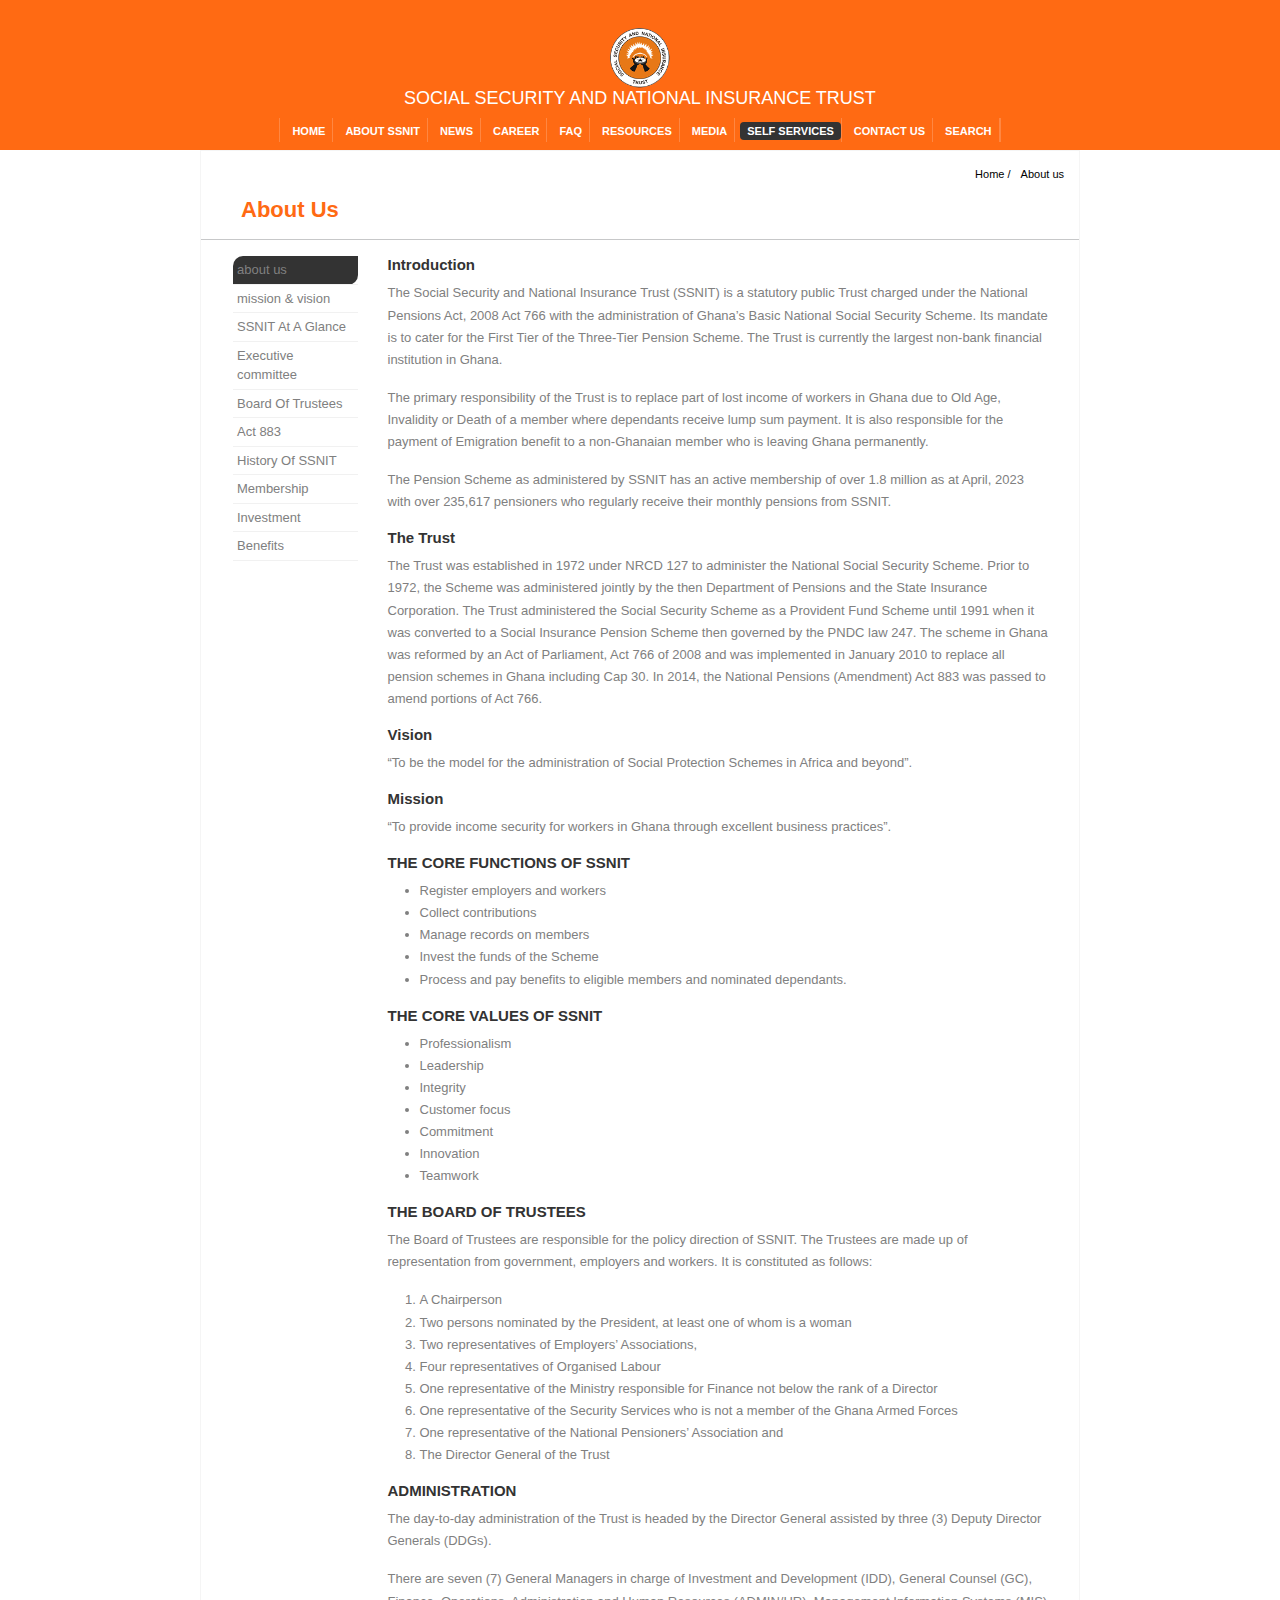
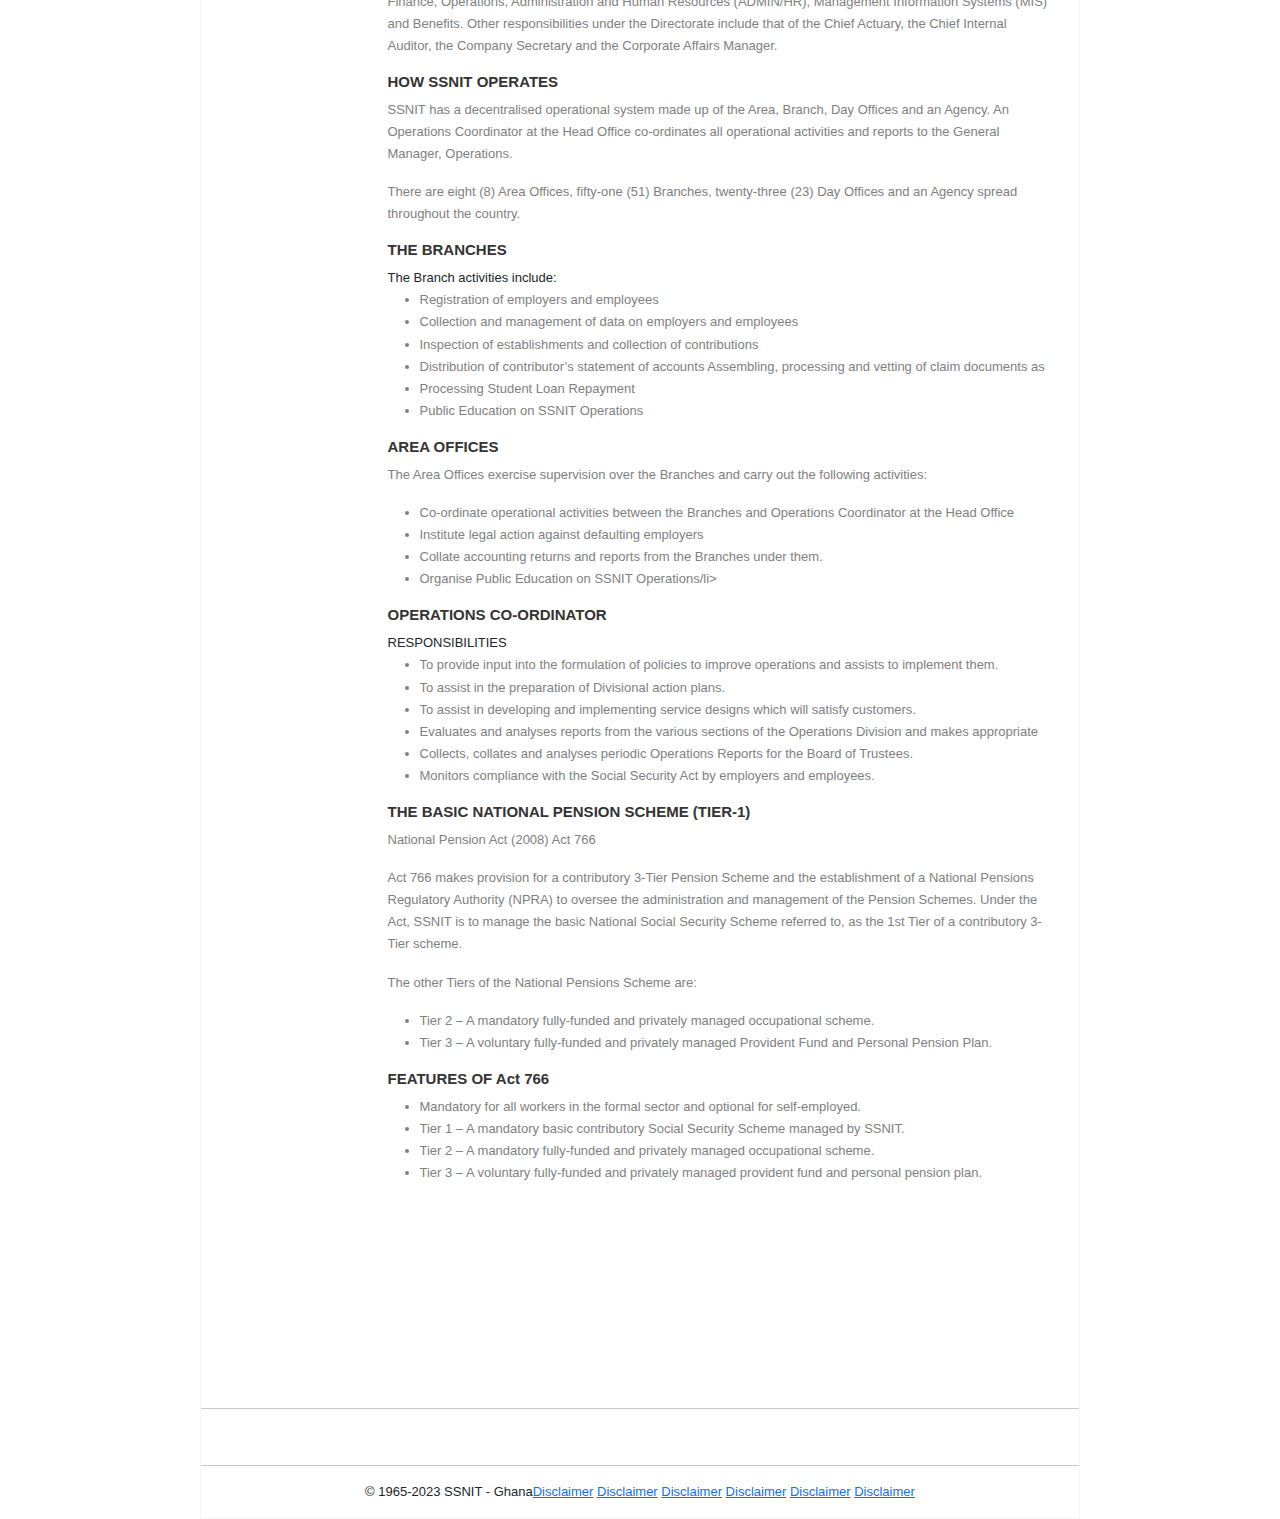
<file: about.html>
<!DOCTYPE html>
<html lang="en">
<head>
  <link rel="stylesheet" href="about.css">
  <meta charset="UTF-8">
  <meta http-equiv="X-UA-Compatible" content="IE=edge">
  <meta name="viewport" content="width=device-width, initial-scale=1.0">
  <link href="https://cdn.jsdelivr.net/npm/bootstrap@5.2.3/dist/css/bootstrap.min.css" rel="stylesheet">
  <script src="https://cdn.jsdelivr.net/npm/bootstrap@5.2.3/dist/js/bootstrap.bundle.min.js"></script>
  <title>Snnit</title>
  <link rel="stylesheet" href="https://cdnjs.cloudflare.com/ajax/libs/font-awesome/4.7.0/css/font-awesome.min.css">

</head>
<body>

<header class="navbar" id="bare">

  <div class="container">
    <img src="pics/logo.png" alt="" width="60">
<h1>SOCIAL SECURITY AND NATIONAL INSURANCE TRUST</h1>
<ul class="nav" id="myTopnav">

  <li><a href="#" class="icon">  <img src="pics/logo.png" alt="" width="60"> </a></li>
  <li><a href="index.html">HOME</a></li>
  <li><a href="about.html">ABOUT SSNIT</a></li>
  <li><a href="news.html">NEWS</a></li>
  <li><a href="career.html">CAREER</a></li>
  <li><a href="faq.html">FAQ</a></li>
  <li><a href="resource.html">RESOURCES</a></li>
  <li><a href="media.html">MEDIA</a></li>
  <li ><a href="service.html" class="active">SELF SERVICES</a></li>
  <li><a href="contact.html">CONTACT US</a></li>
  <li><a href="search.html">SEARCH</a></li>
  <li><a href="#" class="icon" onclick="myFunction()"><i class="fa fa-bars"></i></a></li>
</ul>
  </div>
</header>

<nav class="navbar  navbar-expand-lg bg-body-tertiary" id="bar">
  <div class="container-fluid">
      <a class="navbar-brand" href="#" style="color:white;"> <img src="pics/logo.png" width="60" alt=""> SNNIT</a>
    <button class="navbar-toggler" type="button" data-bs-toggle="collapse" data-bs-target="#navbarNavDropdown" aria-controls="navbarNavDropdown" aria-expanded="false" aria-label="Toggle navigation">
      <span class="navbar text-white h4" id="tog">menu</span>
    </button>
    <div class="collapse navbar-collapse" id="navbarNavDropdown">
      <ul class="navbar-nav mx-auto">
        <li class="nav-item">
          <a class="nav-link active text-white h4" aria-current="page" href="index.html">Home</a>
        </li>
        <li class="nav-item">
          <a class="nav-link text-white h4" href="about.html">About SNNIT</a>
        </li>
        <li class="nav-item ">
          <a class="nav-link text-white h4" href="news.html">News</a>
        </li>
        <li class="nav-item dropdown">
          <a class="nav-link text-white h4 " href="career.html" >Career</a>
        </li>
        <li class="nav-item dropdown">
          <a class="nav-link text-white h4 " href="faq.html" >FAQ</a>
        </li>
        <li class="nav-item dropdown">
          <a class="nav-link text-white h4 " href="resource.html" >Resources</a>
        </li>
        <li class="nav-item dropdown">
          <a class="nav-link text-white h4 " href="media.html" >Media</a>
        </li>
        <li class="nav-item dropdown">
          <a class="nav-link text-white h4 " href="service.html" > Self service</a>
        </li>
        <li class="nav-item dropdown">
          <a class="nav-link text-white h4 " href="contact.html" >Contact us</a>
        </li>
        <li class="nav-item dropdown">
          <a class="nav-link text-white h4 " href="#" ></a>
        </li>
      </ul>
    </div>
  </div>
</nav

  <!-- this is the section where the carousel begins from... -->

  <div class="carousels">

    <div class="directions">
      <a href="#">Home /</a>
      <a href="#">About us</a>
    </div>

    <div class="content">
     <h1>About Us</h1>
     <hr>

     <div class="contents">

      <div class="v-nav">
        <div class="v-content">
          <ul>
            <li class="active"><a href="#">about us</a></li>
            <li><a href="#">mission & vision</a></li>
            <li><a href="#">SSNIT At A Glance</a></li>
            <li><a href="#">Executive committee</a></li>
            <li><a href="#">Board Of Trustees</a></li>
            <li><a href="#">Act 883</a></li>
            <li><a href="#">History Of SSNIT</a></li>
            <li><a href="#">Membership</a></li>
            <li><a href="#">Investment</a></li>
            <li><a href="#">Benefits</a></li>
          </ul>
        </div>

        <!-- the riht content starts here -->

        <div class="v-content-one">
       <h4>Introduction</h4>
       <p>The Social Security and National Insurance Trust (SSNIT) is a statutory public Trust charged under the National Pensions Act, 2008 Act 766 with the administration of Ghana’s Basic National Social Security Scheme. Its mandate is to cater for the First Tier of the Three-Tier Pension Scheme. The Trust is currently the largest non-bank financial institution in Ghana.
       </p>

       <p>The primary responsibility of the Trust is to replace part of lost income of workers in Ghana due to Old Age, Invalidity or Death of a member where dependants receive lump sum payment. It is also responsible for the payment of Emigration benefit to a non-Ghanaian member who is leaving Ghana permanently.
      </p>

      <p>The Pension Scheme as administered by SSNIT has an active membership of over 1.8 million as at April, 2023 with over 235,617 pensioners who regularly receive their monthly pensions from SSNIT.
      </p>

      <h4>The Trust</h4>

      <p>
        The Trust was established in 1972 under NRCD 127 to administer the National Social Security Scheme. Prior to 1972, the Scheme was administered jointly by the then Department of Pensions and the State Insurance Corporation.  The Trust administered the Social Security Scheme as a Provident Fund Scheme until 1991 when it was converted to a Social Insurance Pension Scheme then governed by the PNDC law 247. The scheme in Ghana was reformed by an Act of Parliament, Act 766 of 2008 and was implemented in January 2010 to replace all pension schemes in Ghana including Cap 30. In 2014, the National Pensions (Amendment) Act 883 was passed to amend portions of Act 766.
      </p>

      <h4>Vision</h4>
      <p>
        “To be the model for the administration of Social Protection Schemes in Africa and beyond”.
      </p>
      <h4>Mission</h4>
      <p>“To provide income security for workers in Ghana through excellent business practices”.</p>

      <h4>THE CORE FUNCTIONS OF SSNIT</h4>
      <ul>

        <li>Register employers and workers</li>
        <li>Collect contributions</li>
        <li>Manage records on members</li>
        <li>Invest the funds of the Scheme</li>
        <li>Process and pay benefits to eligible members and nominated dependants.</li>
      </ul>

      <h4> THE CORE VALUES OF SSNIT</h4>
      <ul>
        <li>Professionalism</li>
        <li>Leadership</li>
        <li>Integrity</li>
        <li>Customer focus</li>
        <li>Commitment</li>
        <li>Innovation</li>
        <li>Teamwork</li>
      </ul>


      <h4>THE BOARD OF TRUSTEES</h4>
      <p>The Board of Trustees are responsible for the policy direction of SSNIT. The Trustees are made up of representation from government, employers and workers. It is constituted as follows:
      </p>

      <ol>
        <li>A Chairperson</li>
        <li>Two persons nominated by the President, at least one of whom is a woman</li>
        <li>Two representatives of Employers’ Associations,</li>
        <li>Four representatives of Organised Labour</li>
        <li>One representative of the Ministry responsible for Finance not below the rank of a Director</li>
        <li>One representative of the Security Services who is not a member of the Ghana Armed Forces</li>
        <li>One representative of the National Pensioners’ Association and</li>
        <li>The Director General of the Trust</li>
      </ol>

       <h4>ADMINISTRATION</h4>
       <p>The day-to-day administration of the Trust is headed by the Director General assisted by three (3) Deputy Director Generals (DDGs).
       </p>

       <p>There are seven (7) General Managers in charge of Investment and Development (IDD), General Counsel (GC), Finance, Operations, Administration and Human Resources (ADMIN/HR), Management Information Systems (MIS) and Benefits.  Other responsibilities under the Directorate include that of the Chief Actuary, the Chief Internal Auditor, the Company Secretary and the Corporate Affairs Manager.
       </p>

       <h4>HOW SSNIT OPERATES</h4>
       <p>SSNIT has a decentralised operational system made up of the Area, Branch, Day Offices and an Agency. An Operations Coordinator at the Head Office co-ordinates all operational activities and reports to the General Manager, Operations.
       </p>

       <p>There are eight (8) Area Offices, fifty-one (51) Branches, twenty-three (23) Day Offices and an Agency spread throughout the country.
       </p>

       <h4>THE BRANCHES</h4>
       <span>The Branch activities include:</span>

       <ul>
        <li>Registration of employers and employees</li>
        <li>Collection and management of data on employers and employees</li>
        <li>Inspection of establishments and collection of contributions</li>
        <li>Distribution of contributor’s statement of accounts
          Assembling, processing and vetting of claim documents as</li>
        <li>Processing Student Loan Repayment</li>
        <li>Public Education on SSNIT Operations</li>
       </ul>

       <h4>AREA OFFICES</h4>
      <p>The Area Offices exercise supervision over the Branches and carry out the following activities:</p>
      <ul>
        <li>Co-ordinate operational activities between the Branches and Operations Coordinator at the Head Office</li>
        <li>Institute legal action against defaulting employers</li>
        <li>Collate accounting returns and reports from the Branches under them.</li>
        <li>Organise Public Education on SSNIT Operations/li>
      </ul>

      <h4>OPERATIONS CO-ORDINATOR</h4>
      <span>RESPONSIBILITIES</span>

      <ul>
        <li>To provide input into the formulation of policies to improve operations and assists to implement them.</li>
        <li>To assist in the preparation of Divisional action plans.</li>
        <li>To assist in developing and implementing service designs which will satisfy customers.</li>
        <li>Evaluates and analyses reports from the various sections of the Operations Division and makes appropriate</li>
        <li>Collects, collates and analyses periodic Operations Reports for the  Board of Trustees.</li>
        <li>Monitors compliance with the Social Security Act by employers and employees.</li>

      </ul>

      <h4>THE BASIC NATIONAL PENSION SCHEME (TIER-1)</h4>
      <p>National Pension Act (2008) Act 766</p>
      <p>Act 766 makes provision for a contributory 3-Tier Pension Scheme and the establishment of a National Pensions Regulatory Authority (NPRA) to oversee the administration and management of the Pension Schemes. Under the Act, SSNIT is to manage the basic National Social Security Scheme referred to, as the 1st Tier of a contributory 3-Tier scheme.
      </p>

      <p>The other Tiers of the National Pensions Scheme are:</p>
      <ul>
        <li>Tier 2 – A mandatory fully-funded and privately managed occupational scheme.</li>
        <li>Tier 3 – A voluntary fully-funded and privately managed Provident Fund and Personal Pension Plan.</li>
      </ul>

      <h4>FEATURES OF Act 766</h4>
      <ul>
        <li>Mandatory for all workers in the formal sector and optional for self-employed.</li>
        <li>Tier 1 – A mandatory basic contributory Social Security Scheme managed by SSNIT.</li>
        <li>Tier 2 – A mandatory fully-funded and privately managed occupational scheme.</li>
        <li>Tier 3 – A voluntary fully-funded and privately managed provident fund and personal pension plan.</li>
      </ul>

        </div>
        </div>

        </div>
     </div>

      <!-- the footer begins here -->
  <br>
  <br>
  <br>
  <br>
  <br>
  <br>
  <br>
  <br>
  <hr class="line">
  <br>
  <hr class="line">


<div class="footer">
  <p>© 1965-2023  SSNIT - Ghana    </p>

  <div>
    <a href="">Disclaimer</a>
    <a href="">Disclaimer</a>
    <a href="">Disclaimer</a>
    <a href="">Disclaimer</a>
    <a href="">Disclaimer</a>
    <a href="">Disclaimer</a>
  </div>
  </div>
  </div>


</body>
</html>
</file>
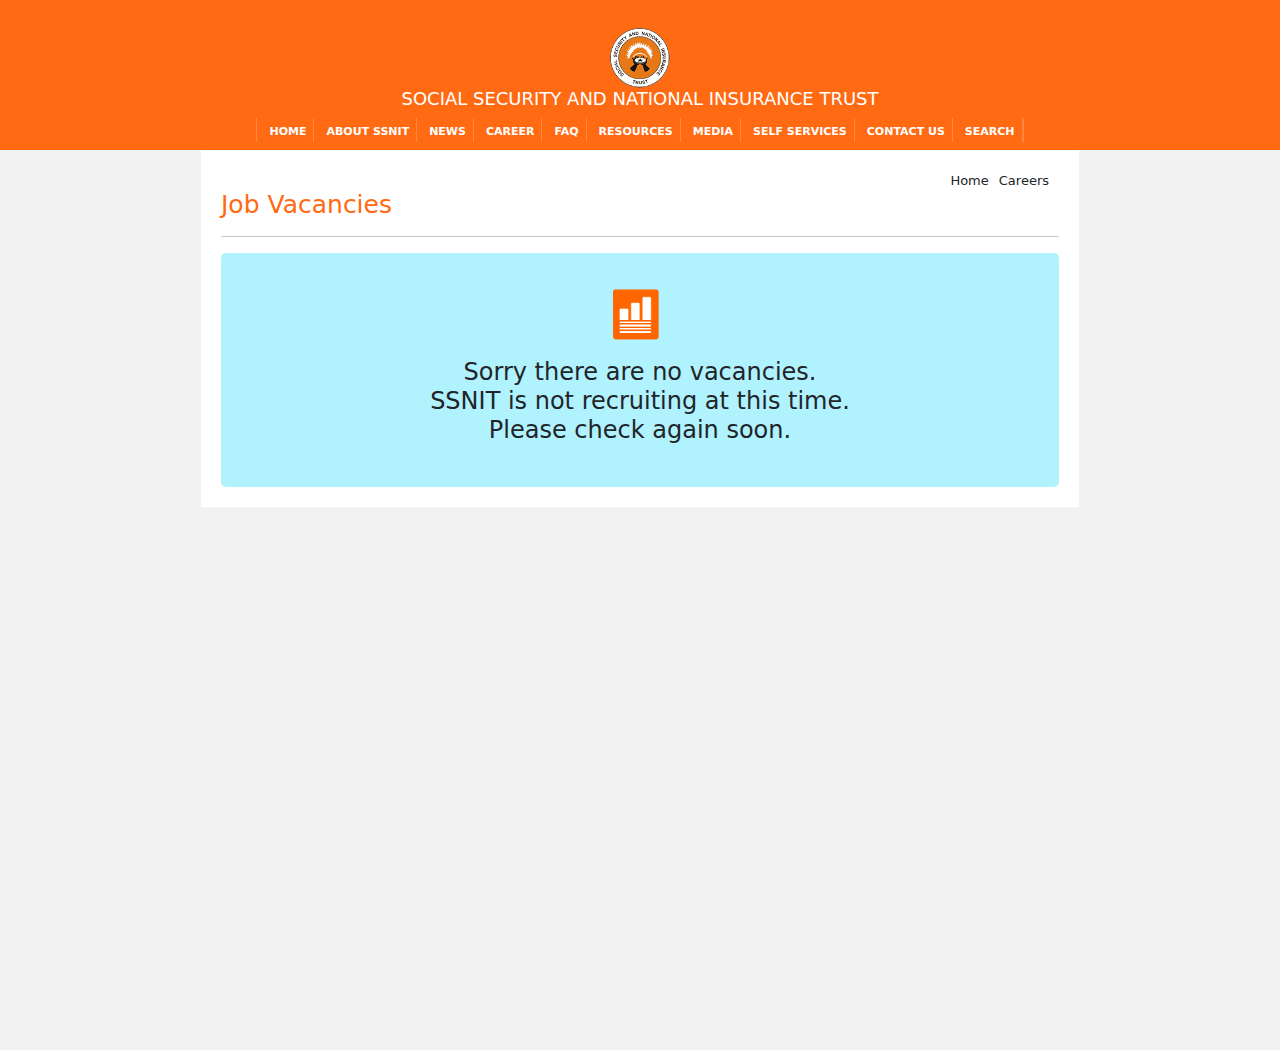
<file: career.html>
<!DOCTYPE html>
<html lang="en">
<head>
  <link rel="stylesheet" href="career.css">
  <meta charset="UTF-8">
  <meta http-equiv="X-UA-Compatible" content="IE=edge">
  <meta name="viewport" content="width=device-width, initial-scale=1.0">
  <link href="https://cdn.jsdelivr.net/npm/bootstrap@5.2.3/dist/css/bootstrap.min.css" rel="stylesheet">
  <script src="https://cdn.jsdelivr.net/npm/bootstrap@5.2.3/dist/js/bootstrap.bundle.min.js"></script>
  <title>Snnit</title>
  <link rel="stylesheet" href="https://cdnjs.cloudflare.com/ajax/libs/font-awesome/4.7.0/css/font-awesome.min.css">

</head>
<body>

<header class="navbar" id="bare">

  <div class="container">
    <img src="pics/logo.png" alt="" width="60">
<h1>SOCIAL SECURITY AND NATIONAL INSURANCE TRUST</h1>
<ul class="nav" id="myTopnav">
  <li><a href="#" class="icon">  <img src="pics/logo.png" alt="" width="60"> </a></li>
  <li><a href="index.html">HOME</a></li>
  <li><a href="about.html">ABOUT SSNIT</a></li>
  <li><a href="news.html">NEWS</a></li>
  <li><a href="career.html">CAREER</a></li>
  <li><a href="faq.html">FAQ</a></li>
  <li><a href="resource.html">RESOURCES</a></li>
  <li><a href="media.html">MEDIA</a></li>
  <li ><a href="service.html" class="active">SELF SERVICES</a></li>
  <li><a href="contact.html">CONTACT US</a></li>
  <li><a href="search.html">SEARCH</a></li>
  <li><a href="#" class="icon" onclick="myFunction()"><i class="fa fa-bars"></i></a></li>
</ul>
  </div>
</header>

<nav class="navbar  navbar-expand-lg bg-body-tertiary" id="bar">
  <div class="container-fluid">
      <a class="navbar-brand" href="#" style="color:white;"> <img src="pics/logo.png" width="60" alt=""> SNNIT</a>
    <button class="navbar-toggler" type="button" data-bs-toggle="collapse" data-bs-target="#navbarNavDropdown" aria-controls="navbarNavDropdown" aria-expanded="false" aria-label="Toggle navigation">
      <span class="navbar text-white h4" id="tog">menu</span>
    </button>
    <div class="collapse navbar-collapse" id="navbarNavDropdown">
      <ul class="navbar-nav mx-auto">
        <li class="nav-item">
          <a class="nav-link active text-white h4" aria-current="page" href="index.html">Home</a>
        </li>
        <li class="nav-item">
          <a class="nav-link text-white h4" href="about.html">About SNNIT</a>
        </li>
        <li class="nav-item ">
          <a class="nav-link text-white h4" href="news.html">News</a>
        </li>
        <li class="nav-item dropdown">
          <a class="nav-link text-white h4 " href="career.html" >Career</a>
        </li>
        <li class="nav-item dropdown">
          <a class="nav-link text-white h4 " href="faq.html" >FAQ</a>
        </li>
        <li class="nav-item dropdown">
          <a class="nav-link text-white h4 " href="resource.html" >Resources</a>
        </li>
        <li class="nav-item dropdown">
          <a class="nav-link text-white h4 " href="media.html" >Media</a>
        </li>
        <li class="nav-item dropdown">
          <a class="nav-link text-white h4 " href="service.html" > Self service</a>
        </li>
        <li class="nav-item dropdown">
          <a class="nav-link text-white h4 " href="contact.html" >Contact us</a>
        </li>
        <li class="nav-item dropdown">
          <a class="nav-link text-white h4 " href="#" ></a>
        </li>
      </ul>
    </div>
  </div>
</nav

  <!-- this is the section where the carousel begins from... -->

  <div class="back">
    <div class="main">
      <div class="links">
        <div>Home</div>
        <div class="gray">Careers</div>
      </div>

      <h1>Job Vacancies</h1>
      <hr>



      <div class="shape">

        <div class="">
          <div>  <img src="pics/report.png" alt="" width="70"></div>
            <h4>Sorry there are no vacancies.<br>
        SSNIT is not recruiting at this time.<br>
        Please check again soon.
      </h4>
        </div>

      </div>
    </div>



  </div>

















  </body>
  </html>
</file>
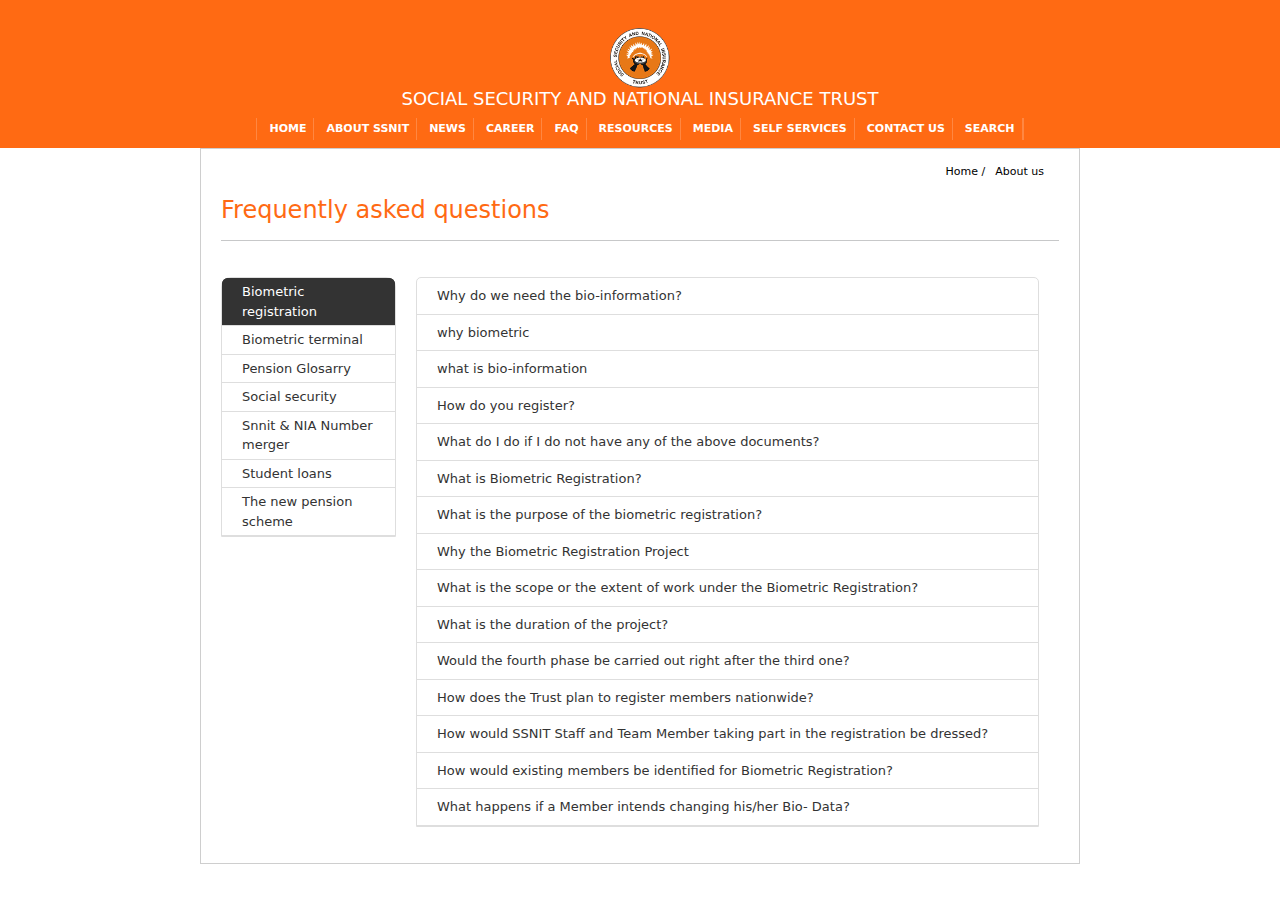
<file: faq.html>
<!DOCTYPE html>
<html lang="en">
<head>
  <link rel="stylesheet" href="faq.css">
  <meta charset="UTF-8">
  <meta http-equiv="X-UA-Compatible" content="IE=edge">
  <meta name="viewport" content="width=device-width, initial-scale=1.0">
  <link href="https://cdn.jsdelivr.net/npm/bootstrap@5.2.3/dist/css/bootstrap.min.css" rel="stylesheet">
  <script src="https://cdn.jsdelivr.net/npm/bootstrap@5.2.3/dist/js/bootstrap.bundle.min.js"></script>
  <title>Snnit</title>
  <link rel="stylesheet" href="https://cdnjs.cloudflare.com/ajax/libs/font-awesome/4.7.0/css/font-awesome.min.css">

</head>
<body>

<header class="navbar" id="bare">

  <div class="container">
    <img src="pics/logo.png" alt="" width="60">
<h1>SOCIAL SECURITY AND NATIONAL INSURANCE TRUST</h1>
<ul class="nav" id="myTopnav">

  <li><a href="#" class="icon">  <img src="pics/logo.png" alt="" width="60"> </a></li>
  <li><a href="index.html">HOME</a></li>
  <li><a href="about.html">ABOUT SSNIT</a></li>
  <li><a href="news.html">NEWS</a></li>
  <li><a href="career.html">CAREER</a></li>
  <li><a href="faq.html">FAQ</a></li>
  <li><a href="resource.html">RESOURCES</a></li>
  <li><a href="media.html">MEDIA</a></li>
  <li ><a href="service.html" class="active">SELF SERVICES</a></li>
  <li><a href="contact.html">CONTACT US</a></li>
  <li><a href="search.html">SEARCH</a></li>
  <li><a href="#" class="icon" onclick="myFunction()"><i class="fa fa-bars"></i></a></li>
</ul>
  </div>
</header>

<nav class="navbar  navbar-expand-lg bg-body-tertiary" id="bar">
  <div class="container-fluid">
      <a class="navbar-brand" href="#" style="color:white;"> <img src="pics/logo.png" width="60" alt=""> SNNIT</a>
    <button class="navbar-toggler" type="button" data-bs-toggle="collapse" data-bs-target="#navbarNavDropdown" aria-controls="navbarNavDropdown" aria-expanded="false" aria-label="Toggle navigation">
      <span class="navbar text-white h4" id="tog">menu</span>
    </button>
    <div class="collapse navbar-collapse" id="navbarNavDropdown">
      <ul class="navbar-nav mx-auto">
        <li class="nav-item">
          <a class="nav-link active text-white h4" aria-current="page" href="index.html">Home</a>
        </li>
        <li class="nav-item">
          <a class="nav-link text-white h4" href="about.html">About SNNIT</a>
        </li>
        <li class="nav-item ">
          <a class="nav-link text-white h4" href="news.html">News</a>
        </li>
        <li class="nav-item dropdown">
          <a class="nav-link text-white h4 " href="career.html" >Career</a>
        </li>
        <li class="nav-item dropdown">
          <a class="nav-link text-white h4 " href="faq.html" >FAQ</a>
        </li>
        <li class="nav-item dropdown">
          <a class="nav-link text-white h4 " href="resource.html" >Resources</a>
        </li>
        <li class="nav-item dropdown">
          <a class="nav-link text-white h4 " href="media.html" >Media</a>
        </li>
        <li class="nav-item dropdown">
          <a class="nav-link text-white h4 " href="service.html" > Self service</a>
        </li>
        <li class="nav-item dropdown">
          <a class="nav-link text-white h4 " href="contact.html" >Contact us</a>
        </li>
        <li class="nav-item dropdown">
          <a class="nav-link text-white h4 " href="#" ></a>
        </li>
      </ul>
    </div>
  </div>
</nav

  <!-- this is the section where the carousel begins from... -->

  <div class="carousels">
    <div class="directions">
      <a href="#">Home /</a>
      <a href="#">About us</a>
    </div>

    <div class="news">
      <h1>Frequently asked questions</h1>
      <hr>
    </div>



    <div class="parts">
      <div class="left">
        <ul>
          <li class="color"><a href="#"  class="color">Biometric registration</a></li>
          <li><a href="#">Biometric terminal</a></li>
          <li><a href="#">Pension Glosarry</a></li>
          <li><a href="#">Social security</a></li>
          <li><a href="#">Snnit & NIA Number merger</a></li>
          <li><a href="#">Student loans</a></li>
          <li><a href="#">The new pension scheme</a></li>
        </ul>
      </div>


      <div class="right">
        <ul>
          <li ><a href="#">Why do we need the bio-information?</a></li>
          <li><a href="#">why biometric</a></li>
          <li><a href="#">what is bio-information</a></li>
          <li><a href="#">How do you register?</a></li>
          <li><a href="#">What do I do if I do not have any of the above documents?</a></li>
          <li><a href="#">What is Biometric Registration?</a></li>
          <li><a href="#">What is the purpose of the biometric registration?</a></li>
          <li><a href="#">Why the Biometric Registration Project</a></li>
          <li><a href="#">What is the scope or the extent of work under the Biometric Registration?</a></li>
          <li><a href="#">What is the duration of the project?</a></li>
          <li><a href="#">Would the fourth phase be carried out right after the third one?</a></li>
          <li><a href="#">How does the Trust plan to register members nationwide?</a></li>
          <li><a href="#">How would SSNIT Staff and Team Member taking part in the registration be dressed?</a></li>
          <li><a href="#">How would existing members be identified for Biometric Registration?</a></li>
          <li><a href="#">What happens if a Member intends changing his/her Bio- Data?</a></li>
        </ul>
      </div>
    </div>

  </div>

  </body>
  </html>
</file>
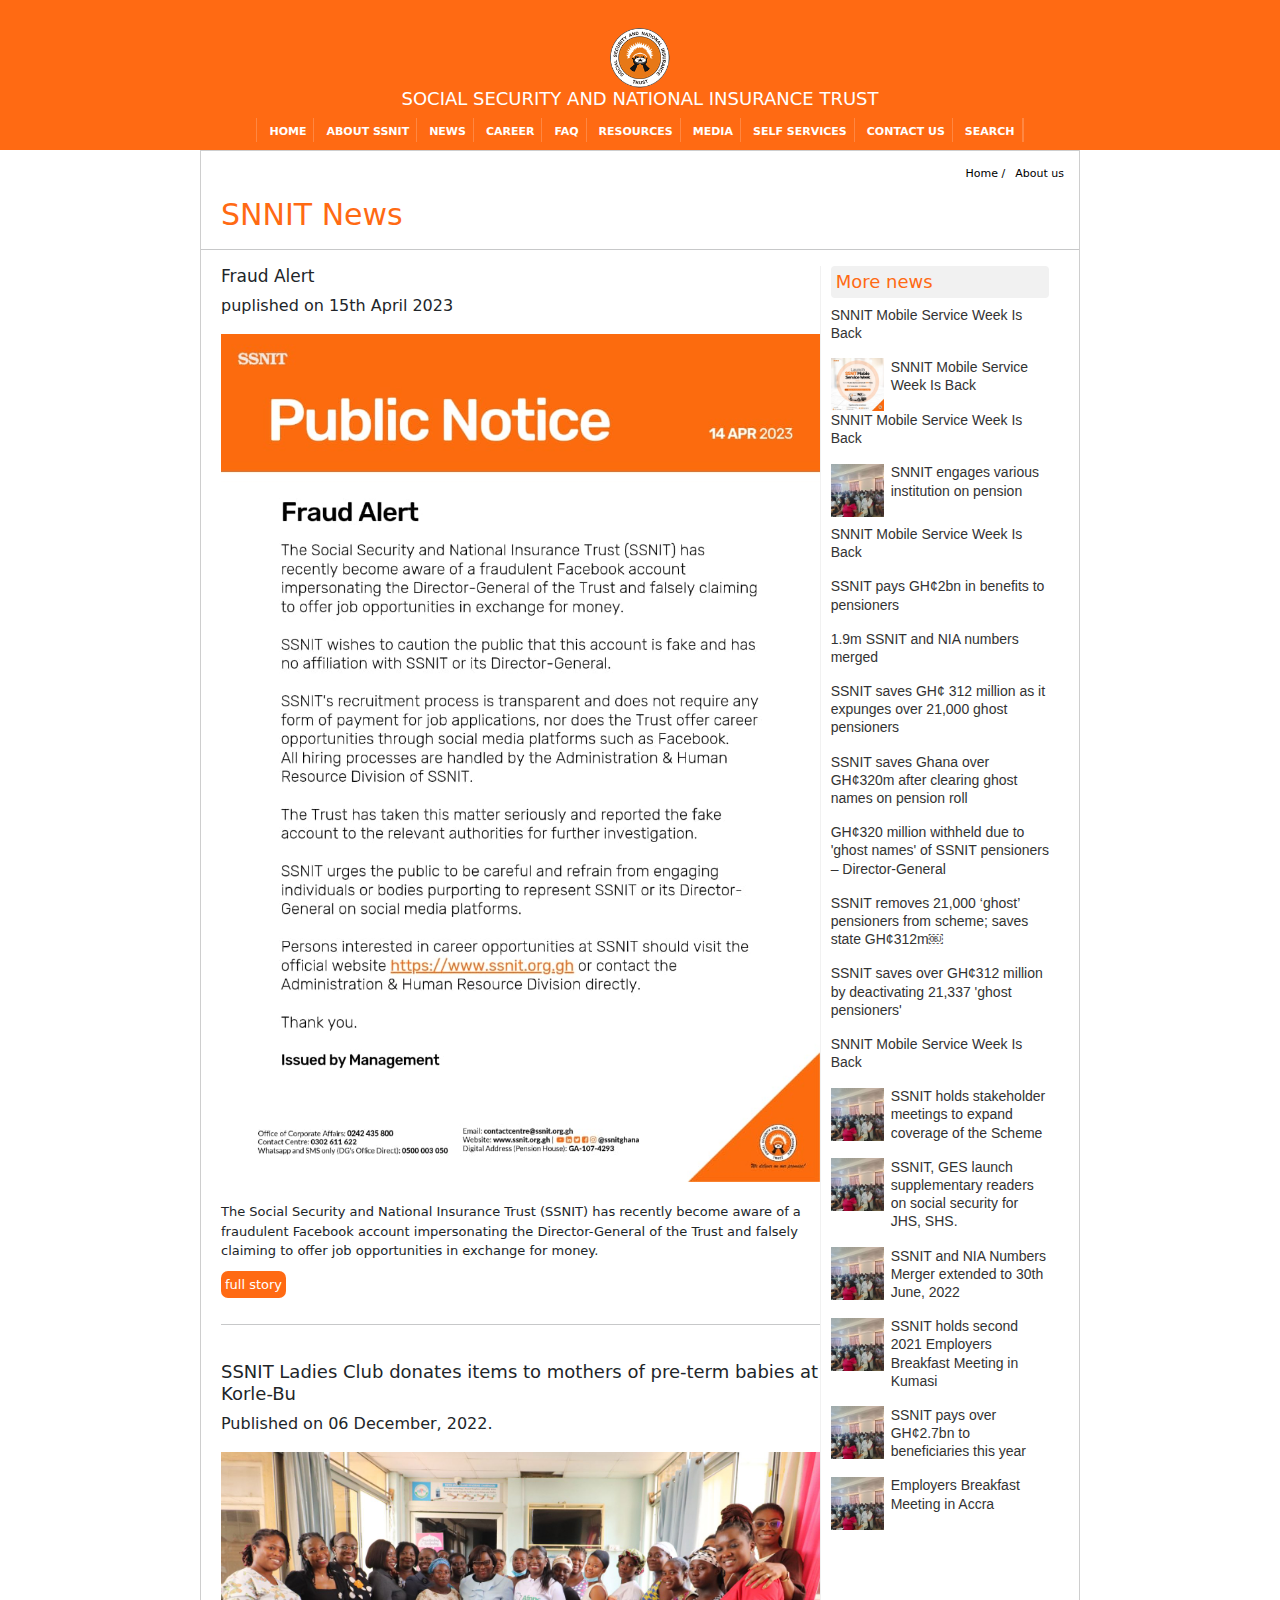
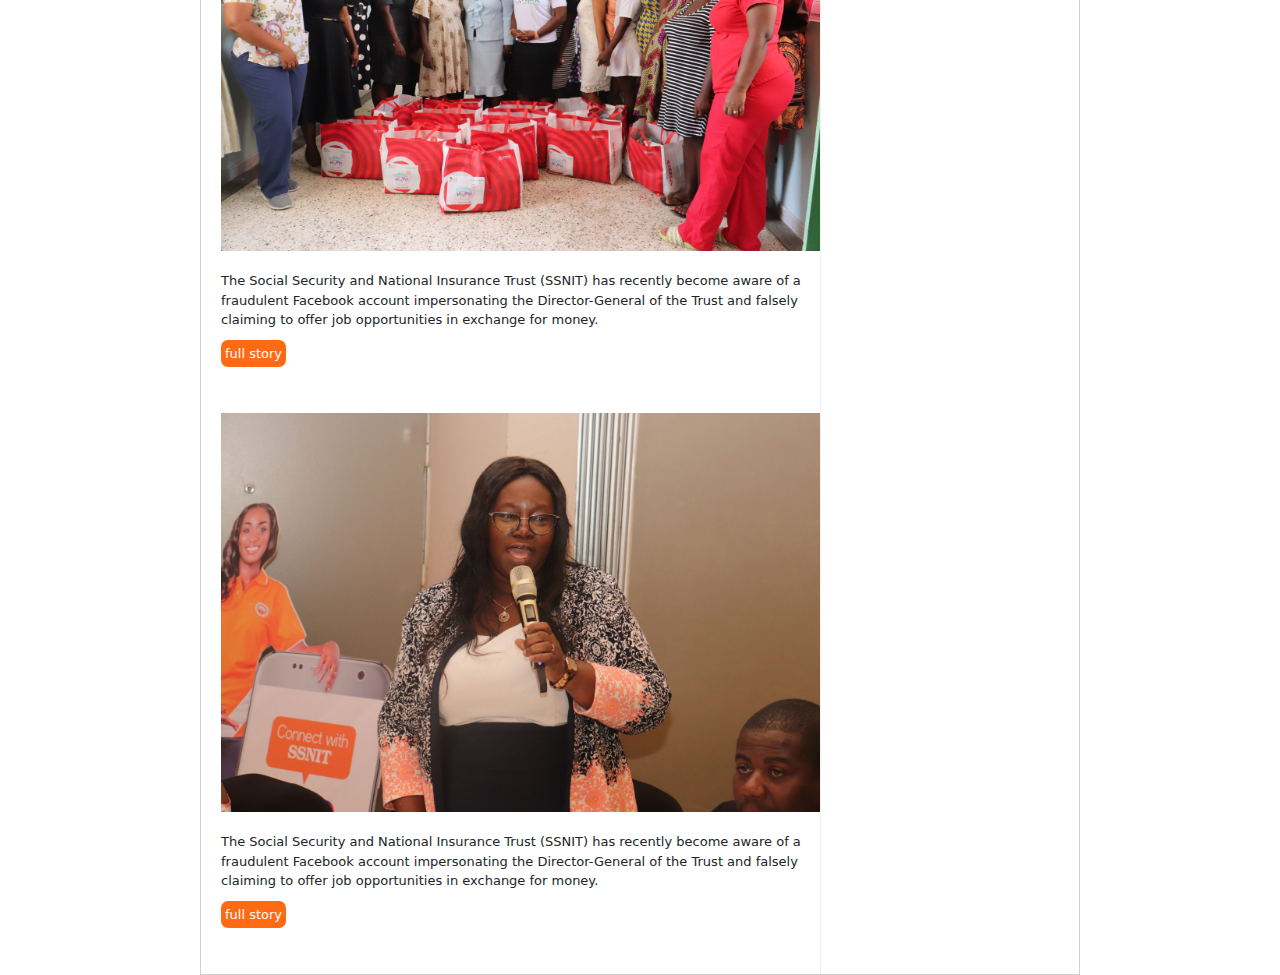
<file: news.html>
<!DOCTYPE html>
<html lang="en">
<head>
  <link rel="stylesheet" href="news.css">
  <meta charset="UTF-8">
  <meta http-equiv="X-UA-Compatible" content="IE=edge">
  <meta name="viewport" content="width=device-width, initial-scale=1.0">
  <link href="https://cdn.jsdelivr.net/npm/bootstrap@5.2.3/dist/css/bootstrap.min.css" rel="stylesheet">
  <script src="https://cdn.jsdelivr.net/npm/bootstrap@5.2.3/dist/js/bootstrap.bundle.min.js"></script>
  <title>Snnit</title>
  <link rel="stylesheet" href="https://cdnjs.cloudflare.com/ajax/libs/font-awesome/4.7.0/css/font-awesome.min.css">

</head>
<body>

<header class="navbar" id="bare">

  <div class="container">
    <img src="pics/logo.png" alt="" width="60">
<h1>SOCIAL SECURITY AND NATIONAL INSURANCE TRUST</h1>
<ul class="nav" id="myTopnav">

  <li><a href="#" class="icon">  <img src="pics/logo.png" alt="" width="60"> </a></li>
  <li><a href="index.html">HOME</a></li>
  <li><a href="about.html">ABOUT SSNIT</a></li>
  <li><a href="news.html">NEWS</a></li>
  <li><a href="career.html">CAREER</a></li>
  <li><a href="faq.html">FAQ</a></li>
  <li><a href="resource.html">RESOURCES</a></li>
  <li><a href="media.html">MEDIA</a></li>
  <li ><a href="service.html" class="active">SELF SERVICES</a></li>
  <li><a href="contact.html">CONTACT US</a></li>
  <li><a href="search.html">SEARCH</a></li>
  <li><a href="#" class="icon" onclick="myFunction()"><i class="fa fa-bars"></i></a></li>
</ul>
  </div>
</header>

<nav class="navbar  navbar-expand-lg bg-body-tertiary" id="bar">
  <div class="container-fluid">
      <a class="navbar-brand" href="#" style="color:white;"> <img src="pics/logo.png" width="60" alt=""> SNNIT</a>
    <button class="navbar-toggler" type="button" data-bs-toggle="collapse" data-bs-target="#navbarNavDropdown" aria-controls="navbarNavDropdown" aria-expanded="false" aria-label="Toggle navigation">
      <span class="navbar text-white h4" id="tog">menu</span>
    </button>
    <div class="collapse navbar-collapse" id="navbarNavDropdown">
      <ul class="navbar-nav mx-auto">
        <li class="nav-item">
          <a class="nav-link active text-white h4" aria-current="page" href="index.html">Home</a>
        </li>
        <li class="nav-item">
          <a class="nav-link text-white h4" href="about.html">About SNNIT</a>
        </li>
        <li class="nav-item ">
          <a class="nav-link text-white h4" href="news.html">News</a>
        </li>
        <li class="nav-item dropdown">
          <a class="nav-link text-white h4 " href="career.html" >Career</a>
        </li>
        <li class="nav-item dropdown">
          <a class="nav-link text-white h4 " href="faq.html" >FAQ</a>
        </li>
        <li class="nav-item dropdown">
          <a class="nav-link text-white h4 " href="resource.html" >Resources</a>
        </li>
        <li class="nav-item dropdown">
          <a class="nav-link text-white h4 " href="media.html" >Media</a>
        </li>
        <li class="nav-item dropdown">
          <a class="nav-link text-white h4 " href="service.html" > Self service</a>
        </li>
        <li class="nav-item dropdown">
          <a class="nav-link text-white h4 " href="contact.html" >Contact us</a>
        </li>
        <li class="nav-item dropdown">
          <a class="nav-link text-white h4 " href="#" ></a>
        </li>
      </ul>
    </div>
  </div>
</nav

  <!-- this is the section where the carousel begins from... -->

  <div class="carousels">

    <div class="directions">
      <a href="#">Home /</a>
      <a href="#">About us</a>
    </div>

    <div class="news">
      <h1>SNNIT News</h1>
      <hr>
    </div>


<div class="parts">

<div class="right">
<div class="fraud">
<h4>Fraud Alert</h4>
<p>puplished on 15th April 2023</p>
<img src="pics/alert.jpeg" alt="" width="100%">
<div class="write">
The Social Security and National Insurance Trust (SSNIT) has recently become aware of a fraudulent Facebook account impersonating the Director-General of the Trust and falsely claiming to offer job opportunities in exchange for money.
<p><button type="button" name="button">full story</button></p>
<hr>

</div>
</div>

<div class="heading">
  <h1>SSNIT Ladies Club donates items to mothers of pre-term babies at Korle-Bu</h1>
  <p>Published on 06 December, 2022.</p>
</div>
<img src="pics/red.jpg" alt="" width="100%">

<div class="write">
The Social Security and National Insurance Trust (SSNIT) has recently become aware of a fraudulent Facebook account impersonating the Director-General of the Trust and falsely claiming to offer job opportunities in exchange for money.
<p><button type="button" name="button">full story</button></p>
</div>
<img src="pics/talk.jpg" alt="" width="100%">

<div class="write">
The Social Security and National Insurance Trust (SSNIT) has recently become aware of a fraudulent Facebook account impersonating the Director-General of the Trust and falsely claiming to offer job opportunities in exchange for money.
<p><button type="button" name="button">full story</button></p>
</div>
</div>

<div class="left">
<div>
  <h4>More news</h4>
  <p>SNNIT Mobile Service Week Is Back</p>
</div>

<div class="flex">
 <img src="pics/car.jpeg" alt="" width="60">
   <p>SNNIT Mobile Service Week Is Back</p>
</div>

<div class="flex">
 <div class="">
   <p>SNNIT Mobile Service Week Is Back</p>
 </div>
</div>


<div class="flex">
 <h1><img src="pics/people.jpg" alt="" width="60"></h1>
   <p>SNNIT engages various institution on pension</p>
</div>

<div class="flex">
 <div class="">
   <p>SNNIT Mobile Service Week Is Back</p>
 </div>
</div>

<div class="flex">
 <div class="">
   <p>
SSNIT pays GH¢2bn in benefits to pensioners</p>
 </div>
</div>

<div class="flex">
 <div class="">
   <p>
1.9m SSNIT and NIA numbers merged</p>
 </div>
</div>

<div class="flexe">
 <div class="">
   <p>
SSNIT saves GH¢ 312 million as it expunges over 21,000 ghost pensioners</p>
 </div>
</div>

<div class="flexe">
 <div class="">
   <p>
SSNIT saves Ghana over GH¢320m after clearing ghost names on pension roll</p>
 </div>
</div>

<div class="flexe">
 <div class="">
   <p>GH¢320 million withheld due to 'ghost names' of SSNIT pensioners – Director-General</p>
 </div>
</div>

<div class="flexe">
 <div class="">
   <p>SSNIT removes 21,000 ‘ghost’ pensioners from scheme; saves state GH¢312m￼</p>
 </div>
</div>

<div class="flexe">
 <div class="">
   <p>
SSNIT saves over GH¢312 million by deactivating 21,337 'ghost pensioners'</p>
 </div>
</div>

<div class="flexe">
 <div class="">
   <p>SNNIT Mobile Service Week Is Back</p>
 </div>
</div>

<div class="flex">
 <h1><img src="pics/people.jpg" alt="" width="60"></h1>
   <p>
SSNIT holds stakeholder meetings to expand coverage of the Scheme</p>
</div>

<div class="flex">
 <h1><img src="pics/people.jpg" alt="" width="60"></h1>
   <p>
SSNIT, GES launch supplementary readers on social security for JHS, SHS.</p>
</div>

<div class="flex">
 <h1><img src="pics/people.jpg" alt="" width="60"></h1>
   <p>
SSNIT and NIA Numbers Merger extended to 30th June, 2022</p>
</div>

<div class="flex">
 <h1><img src="pics/people.jpg" alt="" width="60"></h1>
   <p>SSNIT holds second 2021 Employers Breakfast Meeting in Kumasi</p>
</div>

<div class="flex">
 <h1><img src="pics/people.jpg" alt="" width="60"></h1>
   <p>
SSNIT pays over GH¢2.7bn to beneficiaries this year</p>
</div>

<div class="flex">
 <h1><img src="pics/people.jpg" alt="" width="60"></h1>
   <p>
Employers Breakfast Meeting in Accra</p>
</div>
</div>
  </div>
  </div>
</body>
</html>
</file>
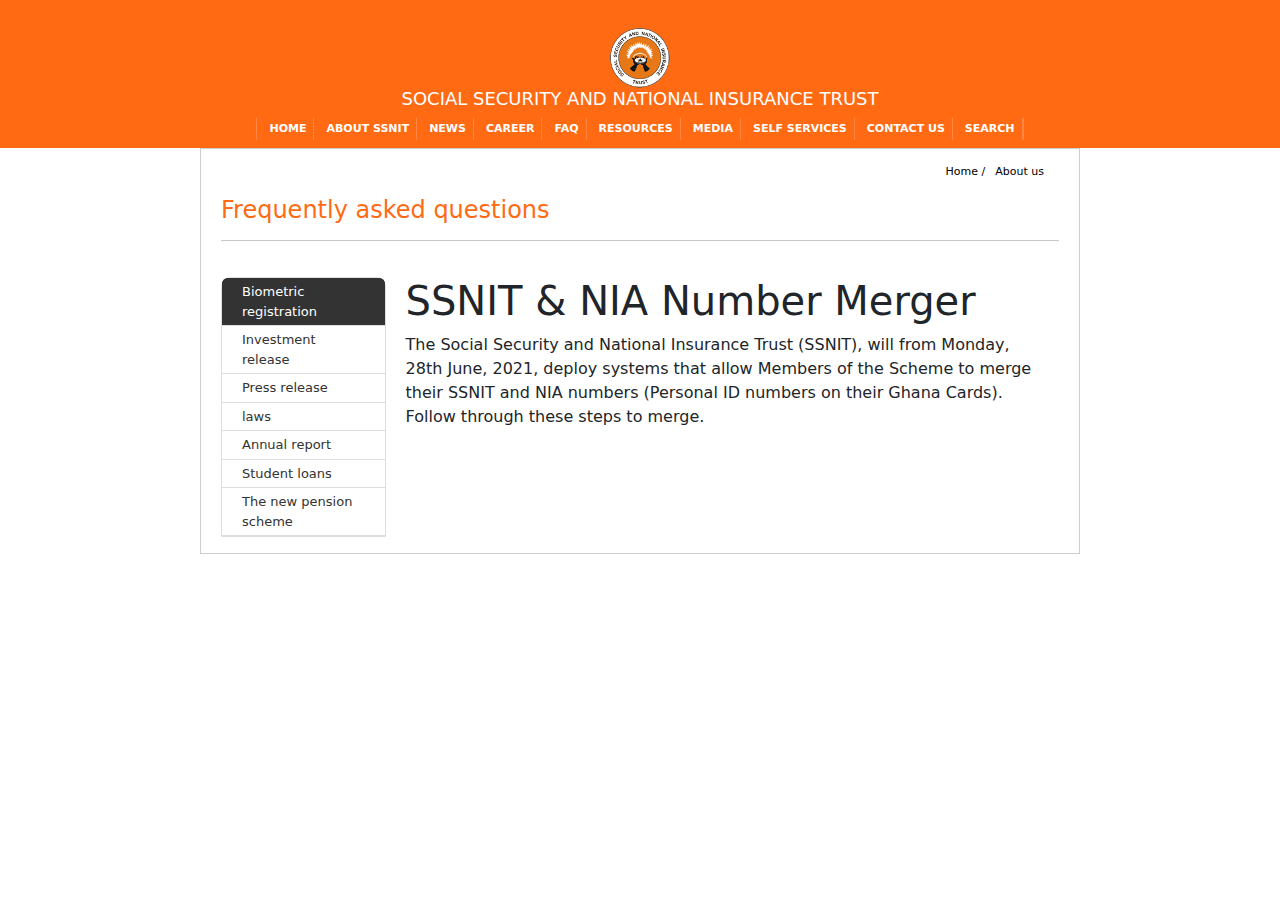
<file: resource.html>
<!DOCTYPE html>
<html lang="en">
<head>
  <link rel="stylesheet" href="resource.css">
  <meta charset="UTF-8">
  <meta http-equiv="X-UA-Compatible" content="IE=edge">
  <meta name="viewport" content="width=device-width, initial-scale=1.0">
  <link href="https://cdn.jsdelivr.net/npm/bootstrap@5.2.3/dist/css/bootstrap.min.css" rel="stylesheet">
  <script src="https://cdn.jsdelivr.net/npm/bootstrap@5.2.3/dist/js/bootstrap.bundle.min.js"></script>
  <title>Snnit</title>
  <link rel="stylesheet" href="https://cdnjs.cloudflare.com/ajax/libs/font-awesome/4.7.0/css/font-awesome.min.css">
</head>
<body>

<header class="navbar" id="bare">

  <div class="container">
    <img src="pics/logo.png" alt="" width="60">
<h1>SOCIAL SECURITY AND NATIONAL INSURANCE TRUST</h1>
<ul class="nav" id="myTopnav">

  <li><a href="#" class="icon">  <img src="pics/logo.png" alt="" width="60"> </a></li>
  <li><a href="index.html">HOME</a></li>
  <li><a href="about.html">ABOUT SSNIT</a></li>
  <li><a href="news.html">NEWS</a></li>
  <li><a href="career.html">CAREER</a></li>
  <li><a href="faq.html">FAQ</a></li>
  <li><a href="resource.html">RESOURCES</a></li>
  <li><a href="media.html">MEDIA</a></li>
  <li ><a href="service.html" class="active">SELF SERVICES</a></li>
  <li><a href="contact.html">CONTACT US</a></li>
  <li><a href="search.html">SEARCH</a></li>
  <li><a href="#" class="icon" onclick="myFunction()"><i class="fa fa-bars"></i></a></li>
</ul>
  </div>
</header>

<nav class="navbar  navbar-expand-lg bg-body-tertiary" id="bar">
  <div class="container-fluid">
      <a class="navbar-brand" href="#" style="color:white;"> <img src="pics/logo.png" width="60" alt=""> SNNIT</a>
    <button class="navbar-toggler" type="button" data-bs-toggle="collapse" data-bs-target="#navbarNavDropdown" aria-controls="navbarNavDropdown" aria-expanded="false" aria-label="Toggle navigation">
      <span class="navbar text-white h4" id="tog">menu</span>
    </button>
    <div class="collapse navbar-collapse" id="navbarNavDropdown">
      <ul class="navbar-nav mx-auto">
        <li class="nav-item">
          <a class="nav-link active text-white h4" aria-current="page" href="index.html">Home</a>
        </li>
        <li class="nav-item">
          <a class="nav-link text-white h4" href="about.html">About SNNIT</a>
        </li>
        <li class="nav-item ">
          <a class="nav-link text-white h4" href="news.html">News</a>
        </li>
        <li class="nav-item dropdown">
          <a class="nav-link text-white h4 " href="career.html" >Career</a>
        </li>
        <li class="nav-item dropdown">
          <a class="nav-link text-white h4 " href="faq.html" >FAQ</a>
        </li>
        <li class="nav-item dropdown">
          <a class="nav-link text-white h4 " href="resource.html" >Resources</a>
        </li>
        <li class="nav-item dropdown">
          <a class="nav-link text-white h4 " href="media.html" >Media</a>
        </li>
        <li class="nav-item dropdown">
          <a class="nav-link text-white h4 " href="service.html" > Self service</a>
        </li>
        <li class="nav-item dropdown">
          <a class="nav-link text-white h4 " href="contact.html" >Contact us</a>
        </li>
        <li class="nav-item dropdown">
          <a class="nav-link text-white h4 " href="#" ></a>
        </li>
      </ul>
    </div>
  </div>
</nav

  <!-- this is the section where the carousel begins from... -->
  <div class="carousels">
    <div class="directions">
      <a href="#">Home /</a>
      <a href="#">About us</a>
    </div>

    <div class="news">
      <h1>Frequently asked questions</h1>
      <hr>
    </div>



    <div class="parts">
      <div class="left">
        <ul>
          <li class="color"><a href="#"  class="color">Biometric registration</a></li>
          <li><a href="#">Investment release</a></li>
          <li><a href="#">Press release</a></li>
          <li><a href="#">laws</a></li>
          <li><a href="#">Annual report</a></li>
          <li><a href="#">Student loans</a></li>
          <li><a href="#">The new pension scheme</a></li>
        </ul>
      </div>


      <div class="right">
        <h1>
         SSNIT & NIA Number Merger</h1>
        <p>
          The Social Security and National Insurance Trust (SSNIT), will from Monday, 28th June, 2021, deploy systems that allow Members of the Scheme to merge their SSNIT and NIA numbers (Personal ID numbers on their Ghana Cards). Follow through these steps to merge.</p>
      </div>
    </div>

  </div>

  </body>
  </html>
</file>
<file: about.css>
*{
  margin:0;
  padding: 0;
  box-sizing: border-box;
  font-family: Arial, Helvetica, sans-serif;
}

body{
  background-color:#f1f1f1;
}


.navbar{
  background-color: #FF6A13;
}


#bar{
  display: none;
}

@media screen and (max-width:998px){
  #bare{
    display: none;
  }
}

@media screen and (max-width:998px){
  #bar{
    display:block;
  }
}

.nav-item:hover{
  background-color: slategray;
  color: black;
  padding: 0px 7px
}

#tog{
  border: none;
  padding: 0px;
  margin: 0px;
  background-color: orange;
  outline: none;
  padding: 3px 7px;
  border-radius: 5px;
}




.container{
max-width: 1000px;
margin: 0px  auto;
display: flex;
flex-direction: column;
justify-content: center;
padding-top: 20px;
}

.container .icon{
  display: none;
}

@media screen and (max-width:997px){
  .container ul{
    display:none;
  }

}

@media screen and (max-width:997px){
  .container ul .icon{
    display:block;
  }

}


.container h1{
  font-size: 18px;
  color: white;
}

.nav{
  list-style-type: none;
}
.nav li{
  border-right: 1px solid  rgba(253, 253, 253, 0.2);
}

.nav li a{
  padding: 3px 7px;
  color: white;
  text-decoration: none;
  font-size: 11px;
  text-align: center;
  font-weight: bold;
  border-radius: 4px;
  margin-left: 5px;
}

.nav li a:hover{
  background-color:rgba(250, 184, 98, 0.2);
}

/* the navigation bar end here and the carousel begins next */



.carousels{
margin-left:200px ;
margin-right:200px ;
background-color: white;
border: 1px solid #f5f5f5;
}



@media screen and (max-width:994px){
  .carousels{
    margin:0px 150px;
  }

}

@media screen and (max-width:800px){
  .carousels{
    margin:0px 100px;
  }

}

@media screen and (max-width:769px){
  .carousels{
    margin:0px 0px;
  }

}


.directions{
  display: flex;
justify-content: flex-end;
font-size: 11px;
padding: 10px;
}

.directions a{
  color: black;
  padding: 5px;
  text-decoration: none;
}

.content h1{
  font-size: 22px;
  color: #FF6A13;
  padding-left: 40px;
  font-weight: bolder;
}

.v-nav{
  display: flex;
}

@media screen and (max-width:997px){
  .v-nav{
    display:flex;
    flex-direction: column;
  }
}

.v-nav h4{
  font-size: 15px;
  font-weight: bolder;
  color: #333;
}

.v-nav p, li{
  color: gray;
}

.v-content{
  font-size: 13px;
}

@media screen and (max-width:997px){
  .contents{
    display: flex;
    justify-content: center;
  }
}

@media screen and (max-width:997px){
 .v-content {
display: none;
  }
}



.v-content ul{
  list-style-type: none;

}

.v-content li{
max-width: 150px;
}

.v-content ul li a{
  display: block;
  text-decoration: none;
  color: gray;
  border-bottom: 1px solid #f1f1f1;
  padding:4px 4px;

}

.active{
  background-color: #333;
  border-radius: 10px 0px 10px 0px;
}

.active a:hover{
  border-radius: 10px 0px 10px 0px;
}
.v-content ul li a:hover{
  background-color: #333;
}



.v-content-one{
  font-size: 13px;
  line-height: 1.7;
  width: 77%;
  margin: 0px 30px;
}

@media screen and (max-width:997px){
  .v-content-one{
 width: 100%;
 margin: 0;
 padding: 10px;
   }
 }

.footer{
  font-size: 13px;
  display: flex;
  justify-content: center;

}
</file>
<file: career.css>
*{
  margin:0;
  padding: 0;
  box-sizing: border-box;
}

.back{
  background-color: #f1f1f1;
  height: 100vh;
}


.navbar{
  background-color: #FF6A13;
}


#bar{
  display: none;
}

@media screen and (max-width:998px){
  #bare{
    display: none;
  }
}

@media screen and (max-width:998px){
  #bar{
    display:block;
  }
}

.nav-item:hover{
  background-color: slategray;
  color: black;
  padding: 0px 7px
}

#tog{
  border: none;
  padding: 0px;
  margin: 0px;
  background-color: orange;
  outline: none;
  padding: 3px 7px;
  border-radius: 5px;
}



.container{
  max-width: 1000px;
  margin: 0px  auto;
display: flex;
flex-direction: column;
justify-content: center;
padding-top: 20px;

}

.container .icon{
  display: none;
}

@media screen and (max-width:997px){
  .container ul{
    display:none;
  }

}

@media screen and (max-width:997px){
  .container ul .icon{
    display:block;
  }

}


.container h1{
  font-size: 18px;
  color: white;
}

.nav{
  list-style-type: none;
}
.nav li{
  border-right: 1px solid  rgba(253, 253, 253, 0.2);
}

.nav li a{
  padding: 3px 7px;
  color: white;
  text-decoration: none;
  font-size: 11px;
  text-align: center;
  font-weight: bold;
  border-radius: 4px;
  margin-left: 5px;
}

.nav li a:hover{
  background-color:rgba(250, 184, 98, 0.2);
}

/* the navigation bar end here and the carousel begins next */

.main{
  margin-left:200px ;
  margin-right:200px ;
  background-color: white;
  border: 1px solid #f5f5f5;
  padding: 20px;
}

.links{
  font-size: 13px;
  display: flex;
  justify-content:flex-end;
}

.links div{
  padding-right: 10px;
}

.main h1{
  color: #FF6A13;
  font-size: 25px;
}


@media screen and (max-width:885px){
  .main{
    margin: 0;
  }

  .main h1{
    font-size: 20px;
  }
}


.shape{
  display: flex;
text-align: center;
  justify-content: center;
  padding: 35px;
  border-radius: 5px;
  background-color: #b1f2ff;
  font-size:
}
</file>
<file: faq.css>
*{
  margin:0;
  padding: 0;
  box-sizing: border-box;
}

body{
  background: #DEDEDE;
}


.navbar{
  background-color: #FF6A13;
}


#bar{
  display: none;
}

@media screen and (max-width:998px){
  #bare{
    display: none;
  }
}

@media screen and (max-width:998px){
  #bar{
    display:block;
  }
}

.nav-item:hover{
  background-color: slategray;
  color: black;
  padding: 0px 7px
}

#tog{
  border: none;
  padding: 0px;
  margin: 0px;
  background-color: orange;
  outline: none;
  padding: 3px 7px;
  border-radius: 5px;
}


.container{
  max-width: 1000px;
  margin: 0px  auto;
display: flex;
flex-direction: column;
justify-content: center;
padding-top: 20px;

}

.container .icon{
  display: none;
}

@media screen and (max-width:997px){
  .container ul{
    display:none;
  }

}

@media screen and (max-width:997px){
  .container ul .icon{
    display:block;
  }

}


.container h1{
  font-size: 18px;
  color: white;
}

.nav{
  list-style-type: none;
}
.nav li{
  border-right: 1px solid  rgba(253, 253, 253, 0.2);
}

.nav li a{
  padding: 3px 7px;
  color: white;
  text-decoration: none;
  font-size: 11px;
  text-align: center;
  font-weight: bold;
  border-radius: 4px;
  margin-left: 5px;
}

.nav li a:hover{
  background-color:rgba(250, 184, 98, 0.2);
}




.carousels{
  margin-left:200px ;
  margin-right:200px ;
background-color: white;
  border: 1px solid #cecece;
  padding: 0px 20px;
}

@media screen and (max-width:994px){
  .carousels{
    margin:0px 150px;
  }

}

@media screen and (max-width:800px){
  .carousels{
    margin:0px 100px;
  }

}

@media screen and (max-width:769px){
  .carousels{
    margin:0px 0px;
  }
}

@media screen and (max-width:780px){
  .carousels{
    margin:0px;
  }
}


.directions{
  display: flex;
justify-content: flex-end;
font-size: 11px;
padding: 10px;
}

.directions a{
  color: black;
  padding: 5px;
  text-decoration: none;
}


.news h1{
  font-size:24px;
  color: #FF6A13;
}

.parts{
  display: flex;
}


@media screen and (max-width:990px){
  .parts{
display: block;
  }
}


.left{
  margin-top: 20px;
}

.left ul{
  list-style-type: none;
  font-size: 13px;
  border: 1px solid #DEDEDE;
padding: 0px;
border-radius: 10px 10px 0px 0px;

}

.left ul li{
border-bottom: 1px solid #DEDEDE;
}

 ul li a{
  text-decoration: none;
  color: #333;
  display: block;
  padding: 4px 20px;

}

.left ul li a:hover{
  background-color: #f1f1f1;
}

.left ul li a:not:hover.color{
  background-color: #f1f1f1;
}

.color{
  background-color: #333;
  border-radius: 6px 6px 0px 0px;
}

.color a{
color: white;
}


.right{
  width: 100%;

  padding: 20px;
}

@media screen and (max-width:998px){
  .right{

  }
}

@media screen and (max-width:990px){
  .left{
margin: 0px;
padding:0px 20px;
  }
}

.right ul{
  list-style-type: none;
  font-size: 13px;
  border: 1px solid #DEDEDE;
border-radius: 5px 5px 0px 0px;
padding: 0;


}

.right ul li{
border-bottom: 1px solid #DEDEDE;
}

 .right ul li a{
  text-decoration: none;
  color: #333;
  display: block;
  padding: 8px 20px;
}

.right ul li a:hover{
  background-color: #f1f1f1;
  border-bottom: 1px solid black;
}
</file>
<file: news.css>
*{
  margin:0;
  padding: 0;
  box-sizing: border-box;
}

body{
  background: #DEDEDE;
}


.navbar{
  background-color: #FF6A13;
}


#bar{
  display: none;
}

@media screen and (max-width:998px){
  #bare{
    display: none;
  }
}

@media screen and (max-width:998px){
  #bar{
    display:block;
  }
}

.nav-item:hover{
  background-color: slategray;
  color: black;
  padding: 0px 7px
}

#tog{
  border: none;
  padding: 0px;
  margin: 0px;
  background-color: orange;
  outline: none;
  padding: 3px 7px;
  border-radius: 5px;
}


.container{
  max-width: 1000px;
  margin: 0px  auto;
display: flex;
flex-direction: column;
justify-content: center;
padding-top: 20px;

}

.container .icon{
  display: none;
}

@media screen and (max-width:997px){
  .container ul{
    display:none;
  }

}

@media screen and (max-width:997px){
  .container ul .icon{
    display:block;
  }

}


.container h1{
  font-size: 18px;
  color: white;
}

.nav{
  list-style-type: none;
}
.nav li{
  border-right: 1px solid  rgba(253, 253, 253, 0.2);
}

.nav li a{
  padding: 3px 7px;
  color: white;
  text-decoration: none;
  font-size: 11px;
  text-align: center;
  font-weight: bold;
  border-radius: 4px;
  margin-left: 5px;
}

.nav li a:hover{
  background-color:rgba(250, 184, 98, 0.2);
}



.carousels{
  margin-left:200px ;
  margin-right:200px ;
background-color: white;
  border: 1px solid #cecece;
}

@media screen and (max-width:994px){
  .carousels{
    margin:0px 150px;
  }

}

@media screen and (max-width:800px){
  .carousels{
    margin:0px 100px;
  }

}

@media screen and (max-width:769px){
  .carousels{
    margin:0px 0px;
  }
}

@media screen and (max-width:780px){
  .carousels{
    margin:0px;
  }
}



.directions{
  display: flex;
justify-content: flex-end;
font-size: 11px;
padding: 10px;
}

.directions a{
  color: black;
  padding: 5px;
  text-decoration: none;
}



.parts{
display: flex;
padding:0px 20px;
}

@media screen and (max-width:992px){
  .parts{
  display: block;
  }
}

.news h1{
  color:#FF6A13;
  font-size: 30px;
  padding:0px 20px;

}

.right{
width: 95%;
border-right: 1px solid #f1f1f1;
}

@media screen and (max-width:992px){
  .right{
width:100%;
  }
}

.right h4{
  font-size: 17px;
}

.write{
  padding:20px 0px;
  font-size: 13px;
}

.write button{
  border:none;
  background-color: #FF6A13;
  color: white;
  margin: 10px 0px;
  border-radius: 7px;
  padding: 4px;
}

.heading{

}
.heading h1{
  font-size: 18px;
  font-weight:normal;

}



/* the right parts begins here */

.left{
padding: 0px 10px;
width: 37%;
}

@media screen and (max-width:992px){
  .left{
width:100%;
  }
}

.left h4{
  font-size:18px;
  color:#FF6A13;
  background-color: #f1f1f1;
  border-radius: 4px;
  padding: 5px;
}

.left p{
color: #333;
font-family: sans-serif;
line-height: 1.3;
font-size: 14px;
}

.left img{
  padding-right: 7px;
}

.flex{
  display: flex;
}
</file>
<file: resource.css>
*{
  margin:0;
  padding: 0;
  box-sizing: border-box;
}

body{
  background: #DEDEDE;
}


.navbar{
  background-color: #FF6A13;
}


#bar{
  display: none;
}

@media screen and (max-width:998px){
  #bare{
    display: none;
  }
}

@media screen and (max-width:998px){
  #bar{
    display:block;
  }
}

.nav-item:hover{
  background-color: slategray;
  color: black;
  padding: 0px 7px
}

#tog{
  border: none;
  padding: 0px;
  margin: 0px;
  background-color: orange;
  outline: none;
  padding: 3px 7px;
  border-radius: 5px;
}


.container{
  max-width: 1000px;
  margin: 0px  auto;
display: flex;
flex-direction: column;
justify-content: center;
padding-top: 20px;

}

.container .icon{
  display: none;
}

@media screen and (max-width:997px){
  .container ul{
    display:none;
  }

}

@media screen and (max-width:997px){
  .container ul .icon{
    display:block;
  }

}


.container h1{
  font-size: 18px;
  color: white;
}

.nav{
  list-style-type: none;
}
.nav li{
  border-right: 1px solid  rgba(253, 253, 253, 0.2);
}

.nav li a{
  padding: 3px 7px;
  color: white;
  text-decoration: none;
  font-size: 11px;
  text-align: center;
  font-weight: bold;
  border-radius: 4px;
  margin-left: 5px;
}

.nav li a:hover{
  background-color:rgba(250, 184, 98, 0.2);
}




.carousels{
  margin-left:200px ;
  margin-right:200px ;
background-color: white;
  border: 1px solid #cecece;
  padding: 0px 20px;
}

@media screen and (max-width:994px){
  .carousels{
    margin:0px 150px;
  }

}

@media screen and (max-width:800px){
  .carousels{
    margin:0px 100px;
  }

}

@media screen and (max-width:769px){
  .carousels{
    margin:0px 0px;
  }
}

@media screen and (max-width:780px){
  .carousels{
    margin:0px;
  }
}


.directions{
  display: flex;
justify-content: flex-end;
font-size: 11px;
padding: 10px;
}

.directions a{
  color: black;
  padding: 5px;
  text-decoration: none;
}


.news h1{
  font-size:24px;
  color: #FF6A13;
}

.parts{
  display: flex;
}


@media screen and (max-width:990px){
  .parts{
display: block;
  }
}


.left{
  margin-top: 20px;
}

.left ul{
  list-style-type: none;
  font-size: 13px;
  border: 1px solid #DEDEDE;
padding: 0px;
border-radius: 10px 10px 0px 0px;

}

.left ul li{
border-bottom: 1px solid #DEDEDE;
}

 ul li a{
  text-decoration: none;
  color: #333;
  display: block;
  padding: 4px 20px;

}

.left ul li a:hover{
  background-color: #f1f1f1;
}

.left ul li a:not:hover.color{
  background-color: #f1f1f1;
}

.color{
  background-color: #333;
  border-radius: 6px 6px 0px 0px;
}

.color a{
color: white;
}


.right{
  width: 100%;

  padding: 20px;
}

@media screen and (max-width:998px){
  .right{

  }
}

@media screen and (max-width:990px){
  .left{
margin: 0px;
padding:0px 20px;
  }
}

.right ul{
  list-style-type: none;
  font-size: 13px;
  border: 1px solid #DEDEDE;
border-radius: 5px 5px 0px 0px;
padding: 0;


}

.right ul li{
border-bottom: 1px solid #DEDEDE;
}

 .right ul li a{
  text-decoration: none;
  color: #333;
  display: block;
  padding: 8px 20px;
}

.right ul li a:hover{
  background-color: #f1f1f1;
  border-bottom: 1px solid black;
}
</file>
